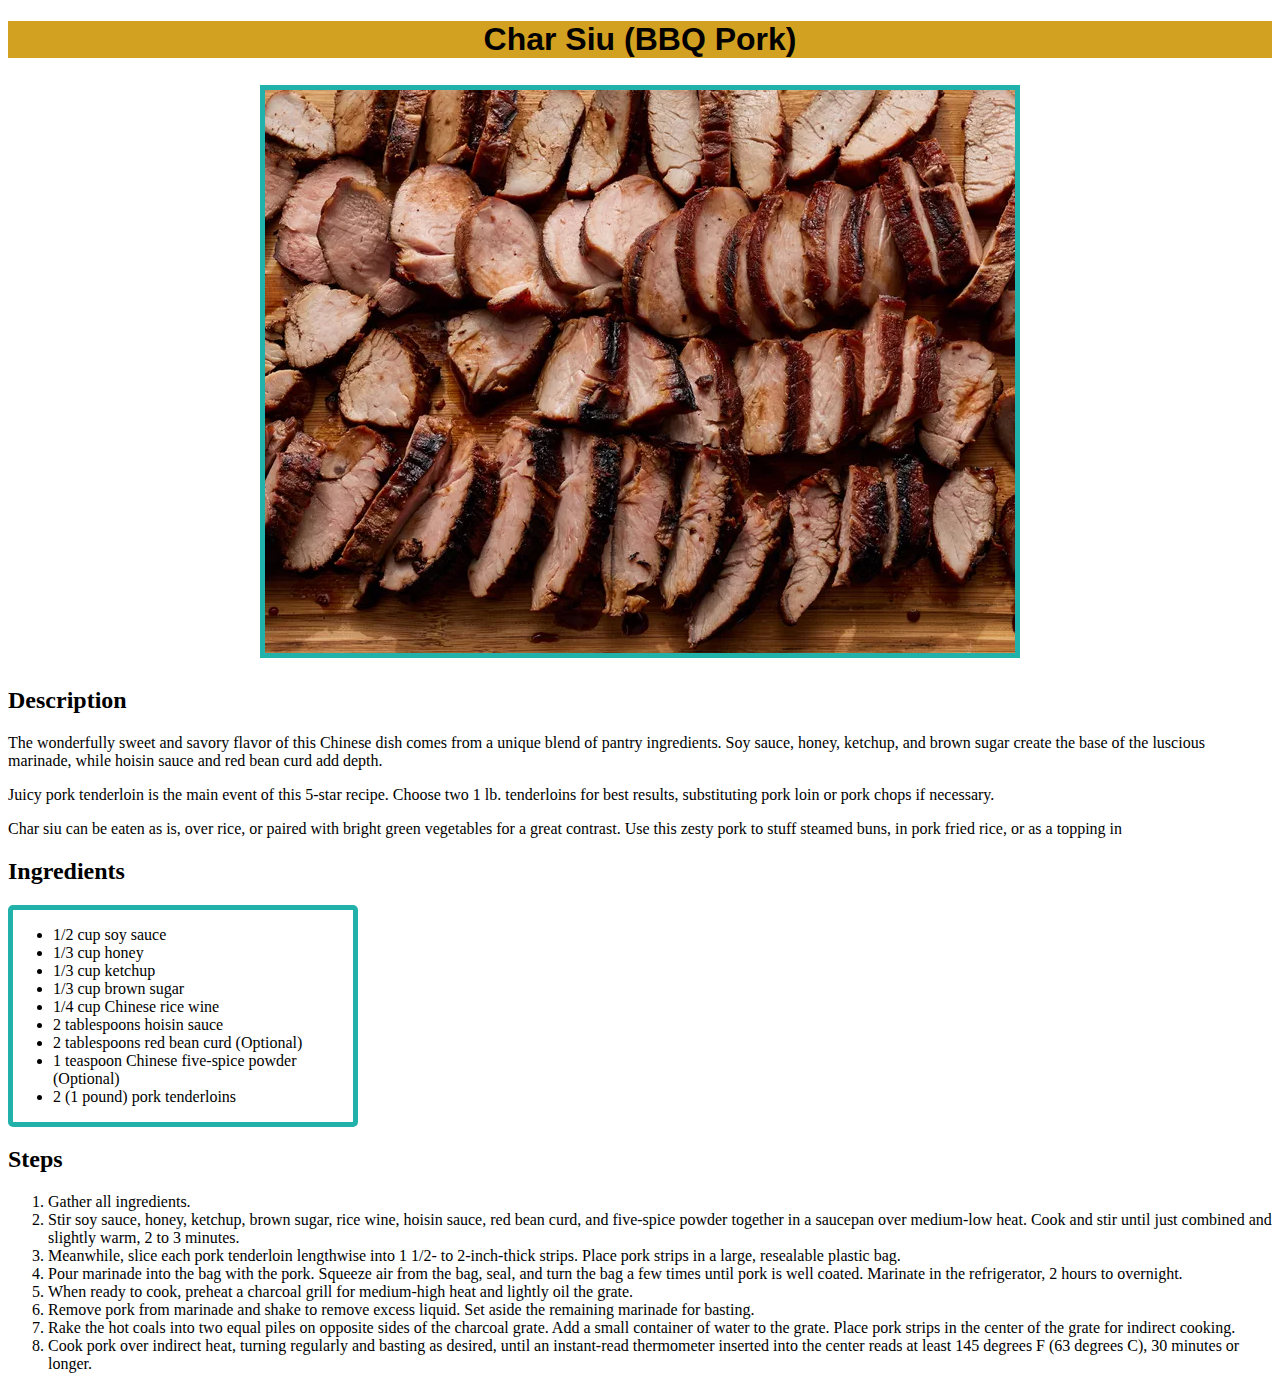
<file: recipes/bbq-pork.html>
<!DOCTYPE html>
<html lang="en">

<head>
    <meta charset="UTF-8">
    <meta http-equiv="X-UA-Compatible" content="IE=edge">
    <meta name="viewport" content="width=device-width, initial-scale=1.0">
    <title>Char Siu (BBQ Pork)</title>
    <link rel="stylesheet" href="../styles.css"/>
</head>

<body>

    <h1 class="header center">Char Siu (BBQ Pork)</h1>
    
    <div class="center"><img src="../imgs/bbq-pork.jpg" style= "border: 5px solid lightseagreen; padding:0px; margin:5px"> </div>

    <h2>Description</h2>

    <p>The wonderfully sweet and savory flavor of this Chinese dish comes from a unique blend of pantry ingredients. Soy sauce, honey, ketchup, and brown sugar create the base of the luscious marinade, while hoisin sauce and red bean curd add depth.</p>
    <p>Juicy pork tenderloin is the main event of this 5-star recipe. Choose two 1 lb. tenderloins for best results, substituting pork loin or pork chops if necessary.</p>
    <p>Char siu can be eaten as is, over rice, or paired with bright green vegetables for a great contrast. Use this zesty pork to stuff steamed buns, in pork fried rice, or as a topping in</p>

    <h2>Ingredients</h2>
    <div class="container">
        <ul>
            <li>1/2 cup soy sauce</li>
            <li>1/3 cup honey</li>
            <li>1/3 cup ketchup</li>
            <li>1/3 cup brown sugar</li>
            <li>1/4 cup Chinese rice wine</li>
            <li>2 tablespoons hoisin sauce</li>
            <li>2 tablespoons red bean curd (Optional)</li>
            <li>1 teaspoon Chinese five-spice powder (Optional)</li>
            <li>2 (1 pound) pork tenderloins</li>

        </ul>
    </div>
    <h2>Steps</h2>
    <ol>
        <li>Gather all ingredients.</li>
        <li>Stir soy sauce, honey, ketchup, brown sugar, rice wine, hoisin sauce, red bean curd, and five-spice powder together in a saucepan over medium-low heat. Cook and stir until just combined and slightly warm, 2 to 3 minutes.</li>
        <li>Meanwhile, slice each pork tenderloin lengthwise into 1 1/2- to 2-inch-thick strips. Place pork strips in a large, resealable plastic bag.</li>
        <li>Pour marinade into the bag with the pork. Squeeze air from the bag, seal, and turn the bag a few times until pork is well coated. Marinate in the refrigerator, 2 hours to overnight.</li>
        <li>When ready to cook, preheat a charcoal grill for medium-high heat and lightly oil the grate.</li>
        <li>Remove pork from marinade and shake to remove excess liquid. Set aside the remaining marinade for basting.</li>
        <li>Rake the hot coals into two equal piles on opposite sides of the charcoal grate. Add a small container of water to the grate. Place pork strips in the center of the grate for indirect cooking.</li>
        <li>Cook pork over indirect heat, turning regularly and basting as desired, until an instant-read thermometer inserted into the center reads at least 145 degrees F (63 degrees C), 30 minutes or longer.</li>

    </ol>


</body>
</html>
</file>
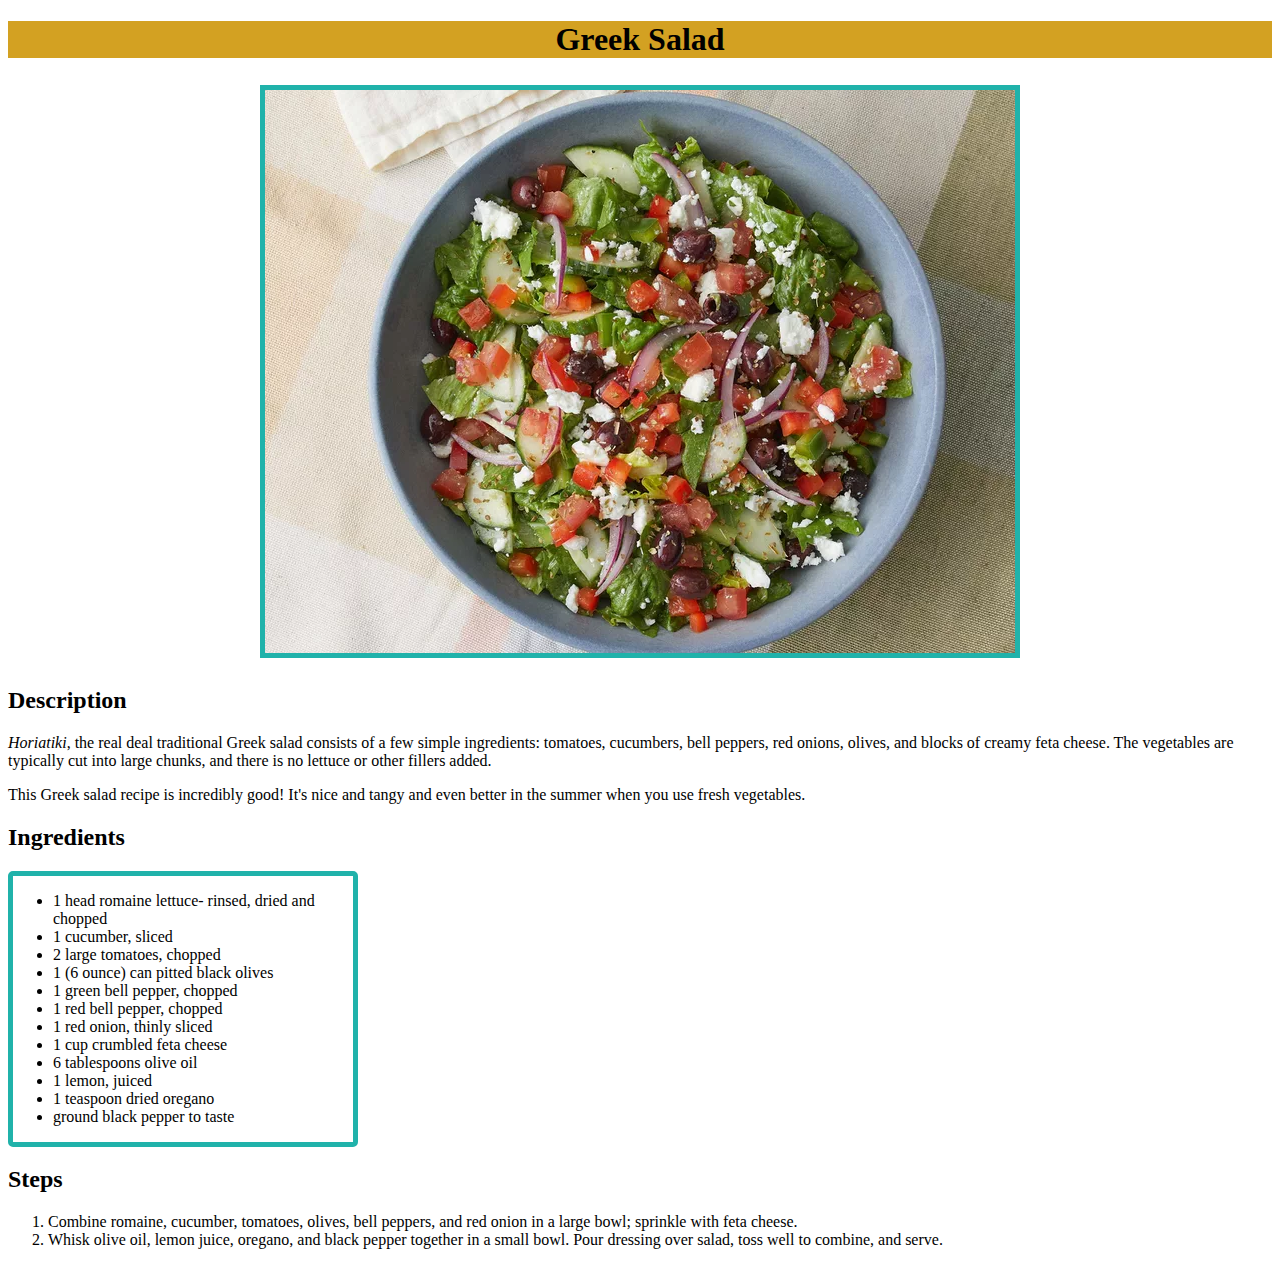
<file: recipes/greek-salad.html>
<!DOCTYPE html>
<html lang="en">

<head>
    <meta charset="UTF-8">
    <meta http-equiv="X-UA-Compatible" content="IE=edge">
    <meta name="viewport" content="width=device-width, initial-scale=1.0">
    <title>Greek Salad</title>
    <link rel="stylesheet" href="../styles.css"/>
</head>

<body>
    <h1 class="center">Greek Salad</h1>

    <div class="center"><img src="../imgs/greek-salad.jpg" style= "border: 5px solid lightseagreen; padding:0px; margin:5px"></div>

    <h2>Description</h2>

    <p><em>Horiatiki</em>, the real deal traditional Greek salad consists of a few simple ingredients: tomatoes, cucumbers, bell peppers, red onions, olives, and blocks of creamy feta cheese. The vegetables are typically cut into large chunks, and there is no lettuce or other fillers added.</p>
    <p>This Greek salad recipe is incredibly good! It's nice and tangy and even better in the summer when you use fresh vegetables.</p>

    
    <h2>Ingredients</h2>
    <div class="container">
        <ul>
            <li>1 head romaine lettuce- rinsed, dried and chopped</li>
            <li>1 cucumber, sliced</li>
            <li>2 large tomatoes, chopped</li>
            <li>1 (6 ounce) can pitted black olives</li>
            <li>1 green bell pepper, chopped</li>
            <li>1 red bell pepper, chopped</li>
            <li>1 red onion, thinly sliced</li>
            <li>1 cup crumbled feta cheese</li>
            <li>6 tablespoons olive oil</li>
            <li>1 lemon, juiced</li>
            <li>1 teaspoon dried oregano</li>
            <li>ground black pepper to taste</li>
        </ul>
    </div>

    <h2>Steps</h2>
    <ol>
        <li>Combine romaine, cucumber, tomatoes, olives, bell peppers, and red onion in a large bowl; sprinkle with feta cheese.</li>
        <li>Whisk olive oil, lemon juice, oregano, and black pepper together in a small bowl. Pour dressing over salad, toss well to combine, and serve.</li>
    </ol>
    
</body>

</html>
</file>
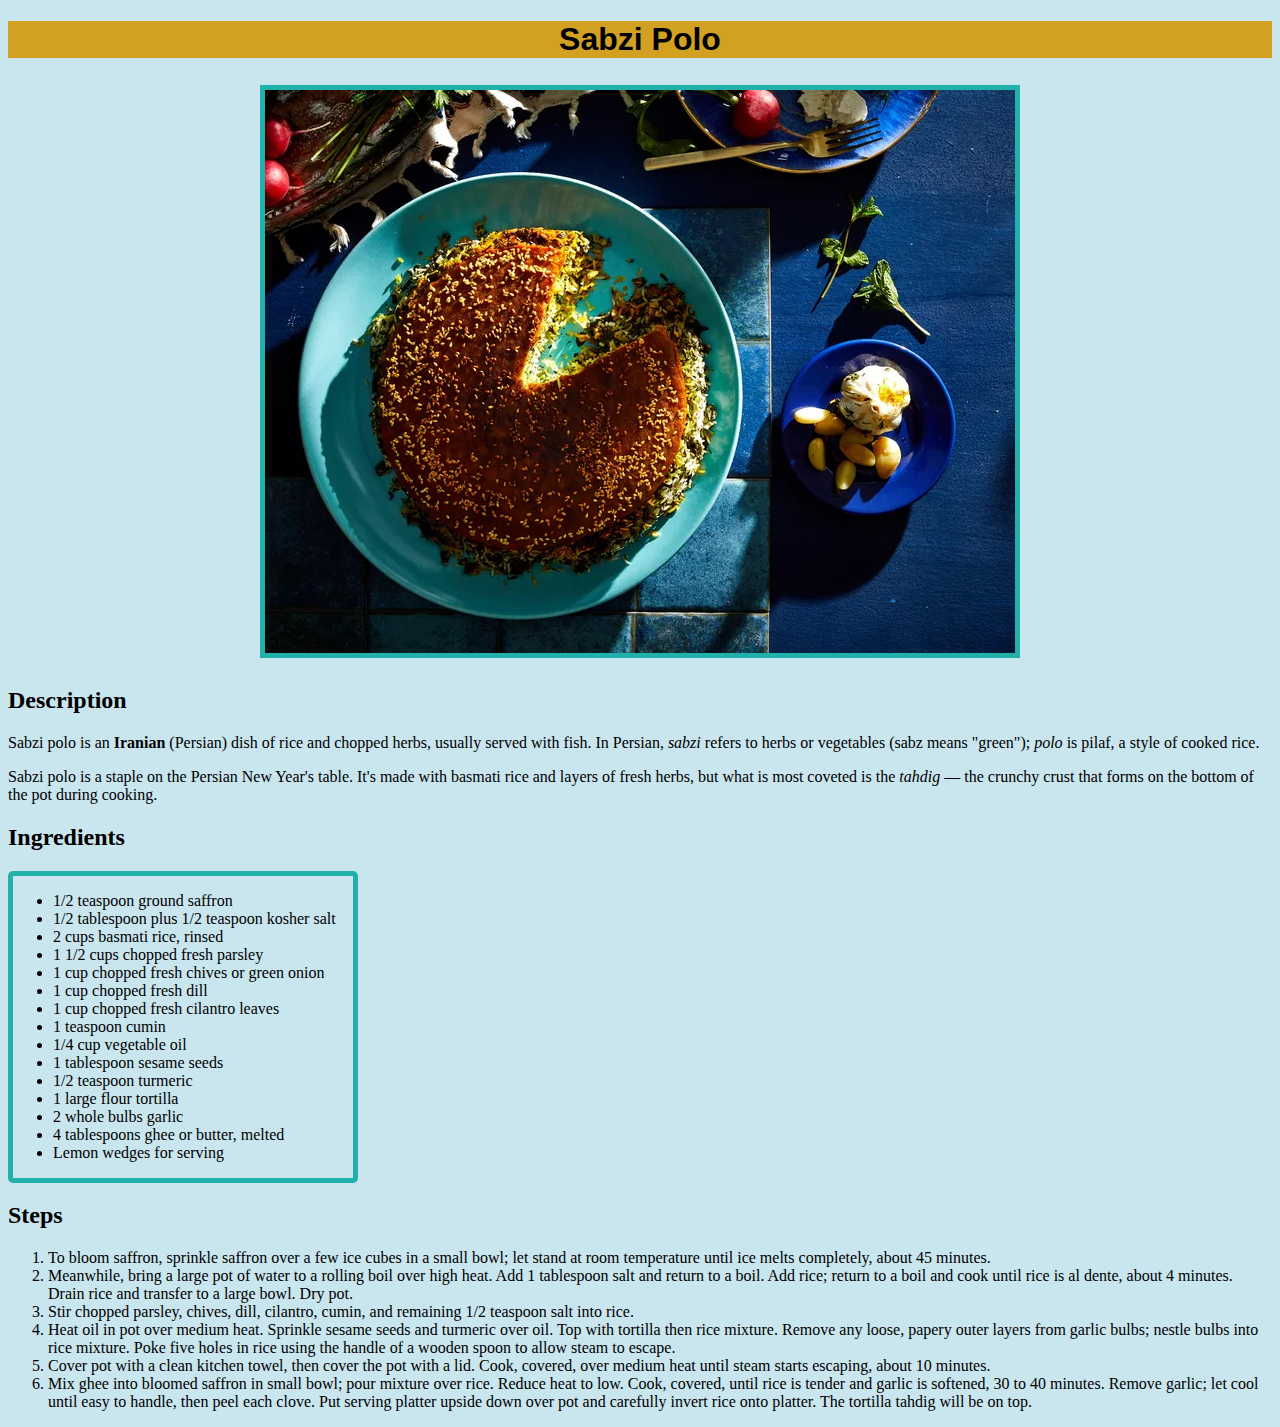
<file: recipes/sabzi-polo.html>
<!DOCTYPE html>
<html lang="en">
<head>
    <meta charset="UTF-8">
   
    <title>Sabzi Polo</title>

    <link rel="stylesheet" href="../styles.css"/>

</head>

<body style="background-color: rgba(195, 226, 236, 0.9);">
    <h1 class="header center">Sabzi Polo</h1>

    <div class="center sabzi"><img src="../imgs/sabzi-polo.jpg" style= "border: 5px solid lightseagreen; padding:0px; margin:5px"></div>

    <h2>Description</h2>

    <p>Sabzi polo is an <strong>Iranian</strong> (Persian) dish of rice and chopped herbs, usually served with fish. In Persian, <em>sabzi</em> refers to herbs or vegetables (sabz means "green"); <em>polo</em> is pilaf, a style of cooked rice.</p>
    <p>Sabzi polo is a staple on the Persian New Year's table. It's made with basmati rice and layers of fresh herbs, but what is most coveted is the <em>tahdig</em> — the crunchy crust that forms on the bottom of the pot during cooking.</p>
    
    
    <h2>Ingredients</h2>
    <div class="container">
        <ul>
            <li>1/2 teaspoon ground saffron</li>
            <li>1/2 tablespoon plus 1/2 teaspoon kosher salt</li>
            <li>2 cups basmati rice, rinsed</li>
            <li>1 1/2 cups chopped fresh parsley</li>
            <li>1 cup chopped fresh chives or green onion</li>
            <li>1 cup chopped fresh dill</li>
            <li>1 cup chopped fresh cilantro leaves</li>
            <li>1 teaspoon cumin</li>
            <li>1/4 cup vegetable oil</li>
            <li>1 tablespoon sesame seeds</li>
            <li>1/2 teaspoon turmeric</li>
            <li>1 large flour tortilla</li>
            <li>2 whole bulbs garlic</li>
            <li>4 tablespoons ghee or butter, melted</li>
            <li>Lemon wedges for serving</li>
        </ul>
    </div>

    <h2>Steps</h2>
    
    <ol>
        <li>To bloom saffron, sprinkle saffron over a few ice cubes in a small bowl; let stand at room temperature until ice melts completely, about 45 minutes.</li>
        <li>Meanwhile, bring a large pot of water to a rolling boil over high heat. Add 1 tablespoon salt and return to a boil. Add rice; return to a boil and cook until rice is al dente, about 4 minutes. Drain rice and transfer to a large bowl. Dry pot.</li>
        <li>Stir chopped parsley, chives, dill, cilantro, cumin, and remaining 1/2 teaspoon salt into rice.</li>
        <li>Heat oil in pot over medium heat. Sprinkle sesame seeds and turmeric over oil. Top with tortilla then rice mixture. Remove any loose, papery outer layers from garlic bulbs; nestle bulbs into rice mixture. Poke five holes in rice using the handle of a wooden spoon to allow steam to escape.</li>
        <li>Cover pot with a clean kitchen towel, then cover the pot with a lid. Cook, covered, over medium heat until steam starts escaping, about 10 minutes.</li>
        <li>Mix ghee into bloomed saffron in small bowl; pour mixture over rice. Reduce heat to low. Cook, covered, until rice is tender and garlic is softened, 30 to 40 minutes. Remove garlic; let cool until easy to handle, then peel each clove. Put serving platter upside down over pot and carefully invert rice onto platter. The tortilla tahdig will be on top.</li>
    </ol>
</body>
</html>
</file>
<file: styles.css>
.header {
    font-family:"Arial Narrow", sans-serif;
    font-stretch: ultra-expanded;
    font-weight: 700;
}

a {
    color: white;
    font-size: 18px;
    font-weight: 700;
    font-family: "Impact","Arial Narrow Bold", sans-serif;
}

a:link { 
    text-decoration: none; 
}

a:visited { 
    text-decoration: none; 
}

a:hover { 
    text-decoration: none; 
    color: black;
}

a:active { 
    text-decoration: none; 
}

h1 {
    background-color: rgb(211, 161, 34);
}

.center {
    text-align: center;
}

.subheader {
    color: goldenrod;
    text-decoration: underline;
    padding: 18px;
}

.link {
    
    border: 4px solid goldenrod; padding: 3px;
    border-radius: 8px;
    width: auto;
    display: inline;
    background-color: rgb(156, 156, 156);
}

.container {
    border: 5px solid lightseagreen;
    border-radius: 5px;
    width: 340px;
}
</file>
